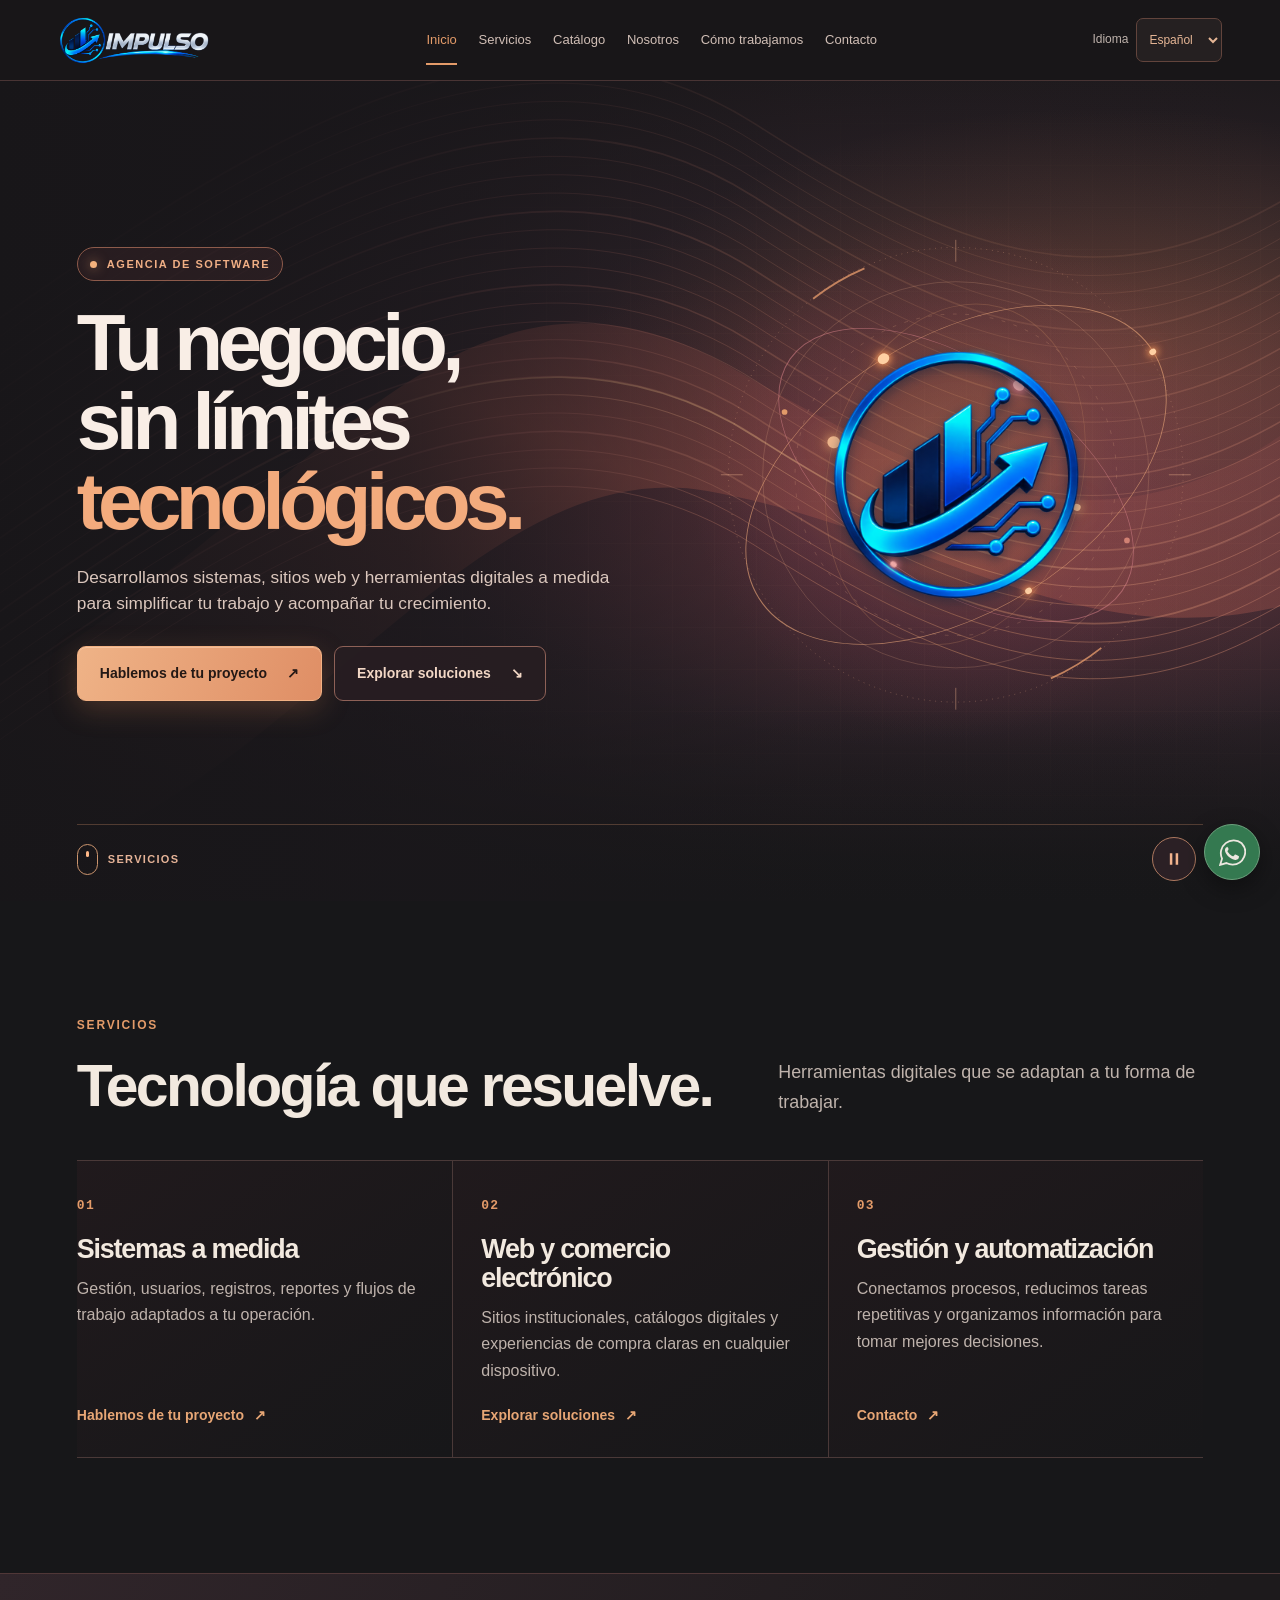
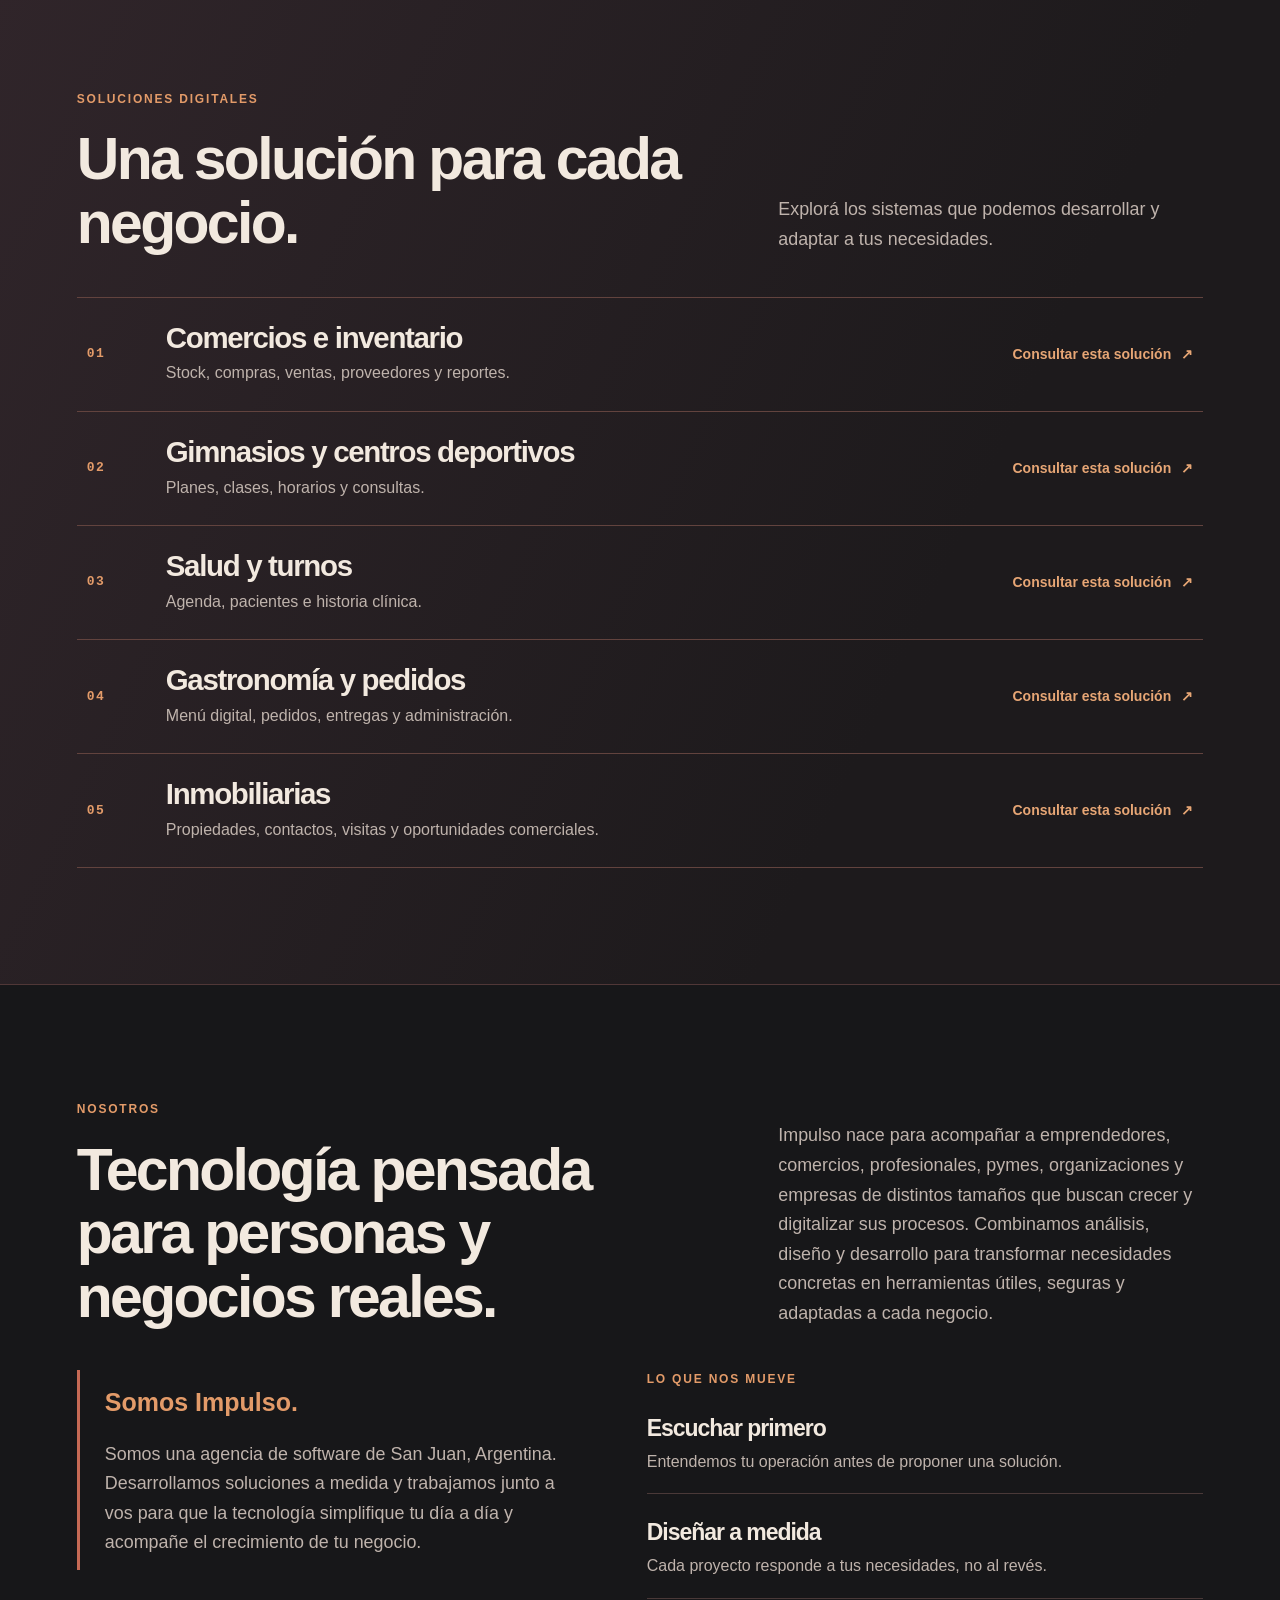
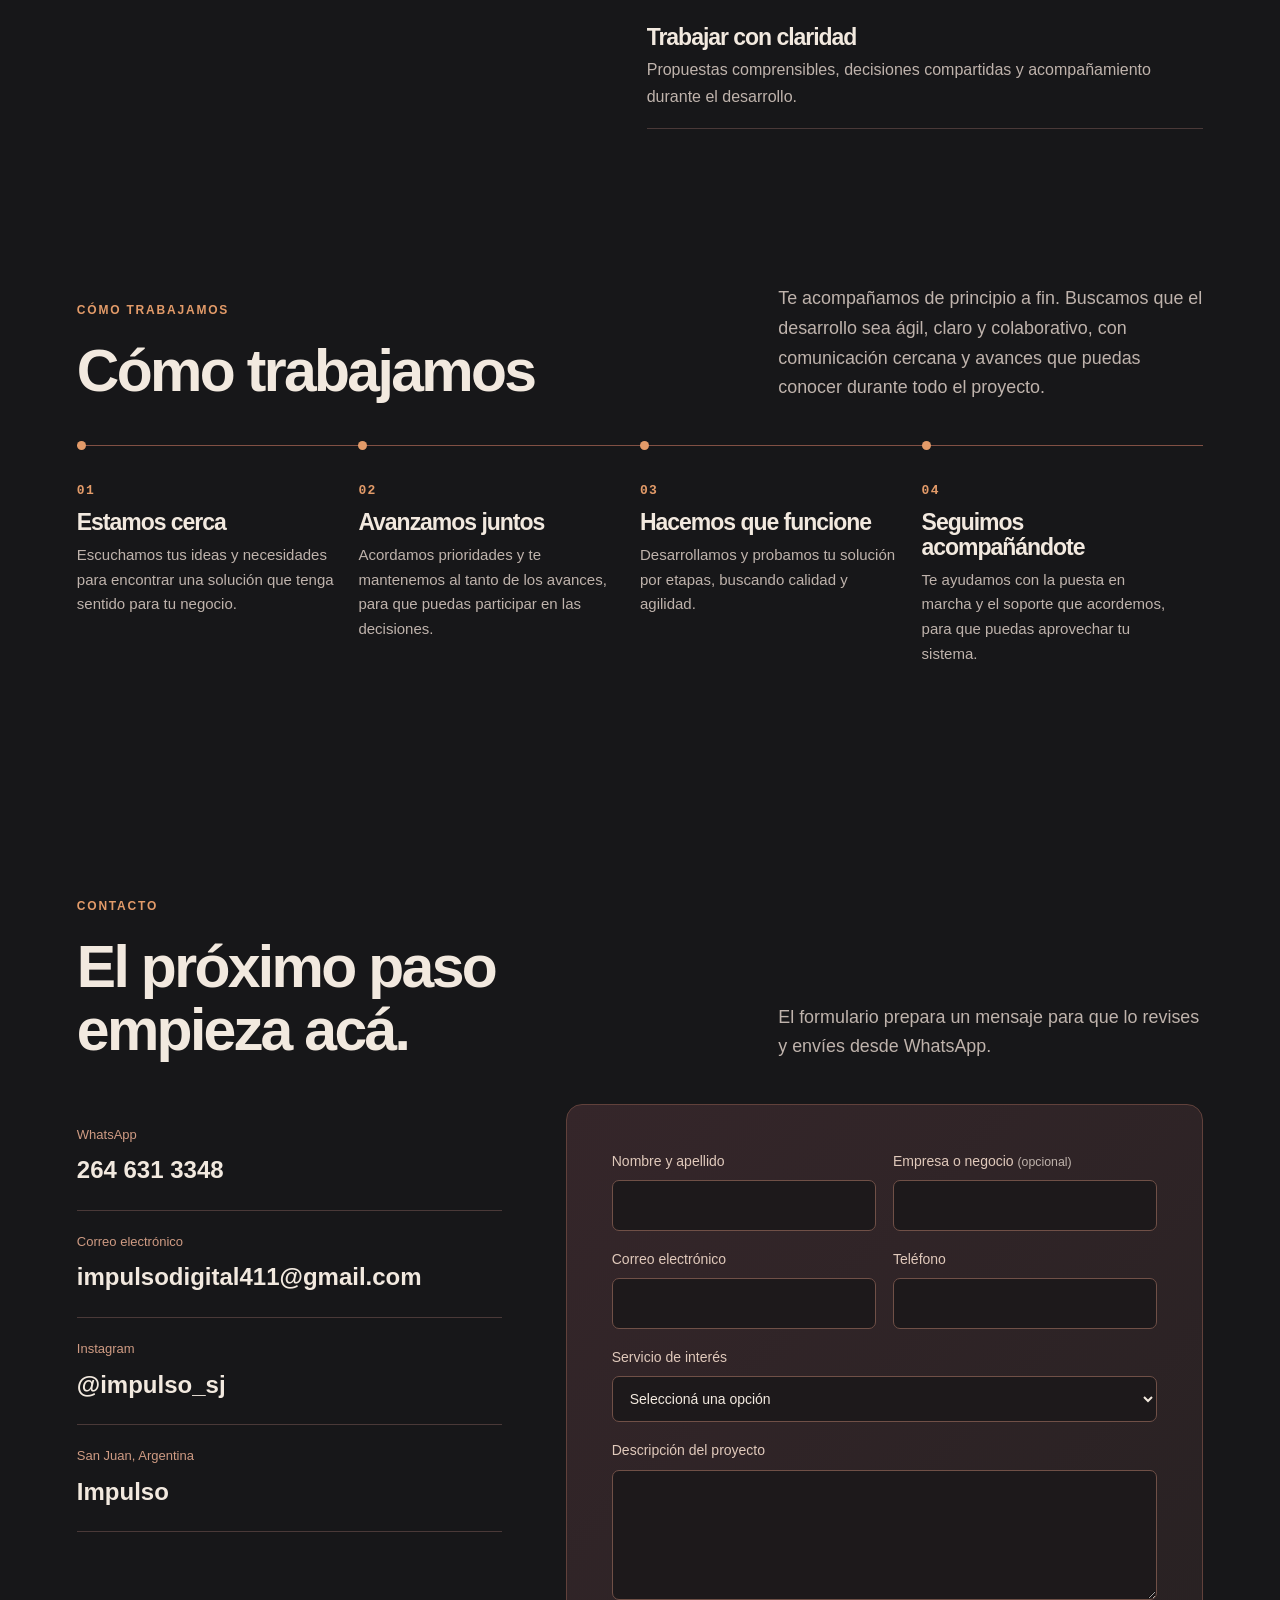
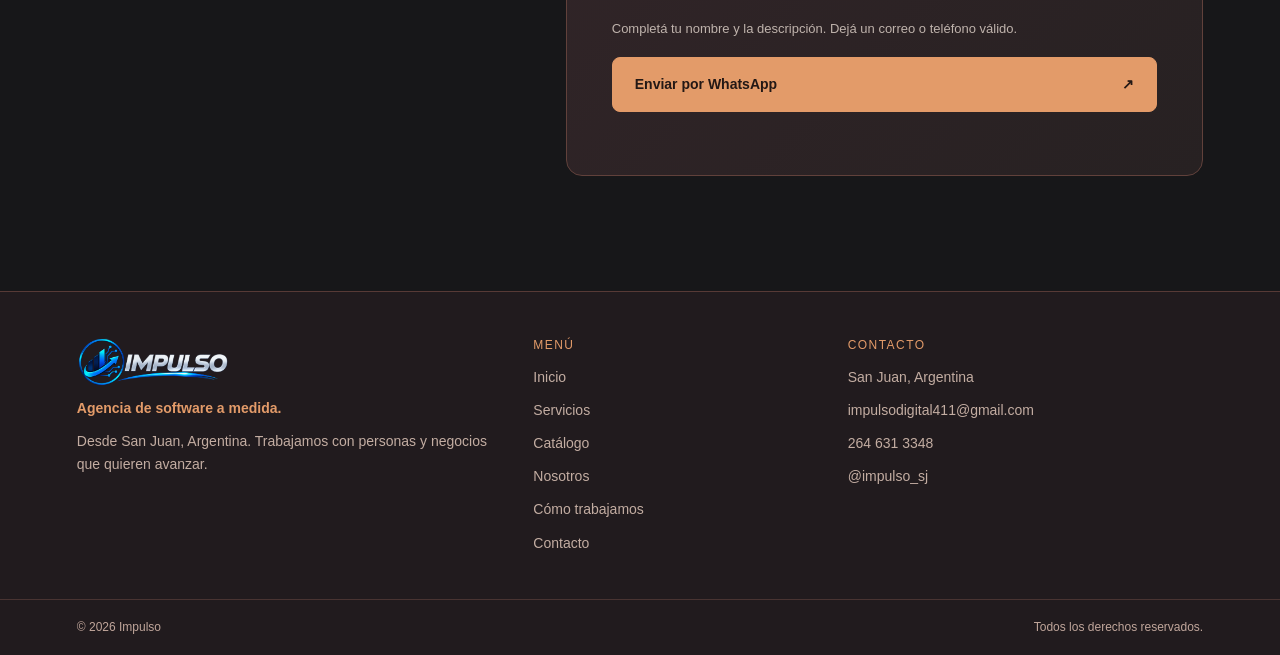
<file: index.html>
<!doctype html>

<html lang="es">
  <head>
    <meta charset="utf-8" />
    <meta content="width=device-width, initial-scale=1" name="viewport" />
    <meta content="#181719" name="theme-color" />
    <title>Impulso | Agencia de software a medida</title>
    <meta
      content="Desarrollamos sistemas, sitios web y herramientas digitales a medida para simplificar tu trabajo y acompañar tu crecimiento."
      name="description"
    />
    <meta property="og:type" content="website" />
    <meta property="og:site_name" content="Impulso" />
    <meta property="og:locale" content="es_AR" />
    <meta
      property="og:title"
      content="Impulso | Agencia de software a medida"
    />
    <meta
      property="og:description"
      content="Desarrollamos sistemas, sitios web y herramientas digitales a medida para simplificar tu trabajo y acompañar tu crecimiento."
    />
    <meta name="twitter:card" content="summary" />
    <script type="application/ld+json">
      {
        "@context": "https://schema.org",
        "@type": "Organization",
        "name": "Impulso",
        "description": "Agencia de software a medida de San Juan, Argentina.",
        "email": "impulsodigital411@gmail.com",
        "telephone": "+54 9 264 631 3348",
        "address": {
          "@type": "PostalAddress",
          "addressLocality": "San Juan",
          "addressCountry": "AR"
        },
        "sameAs": ["https://www.instagram.com/impulso_sj/"]
      }
    </script>
    <link href="estilos/styles.css" rel="stylesheet" />
    <link href="estilos/hero.css" rel="stylesheet" />
    <link href="estilos/motion.css" rel="stylesheet" />
    <link
      href="imagenes/logo/favicon.png"
      rel="icon"
      type="image/png"
      sizes="64x64"
    />
  </head>
  <body>
    <a class="skip" href="#main"
      ><span data-i="skip">Saltar al contenido</span></a
    >
    <div aria-hidden="true" class="progress"></div>
    <header class="site-header">
      <div class="navwrap">
        <a class="brand" href="#inicio">
          <img
            alt="Impulso"
            width="2131"
            height="707"
            src="imagenes/logo/impulso.png"
          />
        </a>
        <nav
          aria-label="Menú principal"
          data-i-label="navLabel"
          class="site-nav"
          id="nav"
        >
          <a data-i="home" data-route="inicio" href="#inicio">Inicio</a>
          <a data-i="services" data-route="servicios" href="#servicios"
            >Servicios</a
          >
          <a data-i="catalog" data-route="catalogo" href="#catalogo"
            >Catálogo</a
          >
          <a data-i="about" data-route="nosotros" href="#nosotros">Nosotros</a>
          <a data-i="process" data-route="metodologia" href="#metodologia"
            >Cómo trabajamos</a
          ><a data-i="contact" data-route="contacto" href="#contacto"
            >Contacto</a
          >
        </nav>
        <div class="tools">
          <label class="language"
            ><span data-i="lang">Idioma</span>
            <select aria-label="Idioma" data-i-label="lang" id="language">
              <option value="es" lang="es">Español</option>
              <option value="en" lang="en">English</option>
              <option value="de" lang="de">Deutsch</option>
              <option value="fr" lang="fr">Français</option>
              <option value="ru" lang="ru">Русский</option>
              <option value="zh" lang="zh-Hans">简体中文</option>
              <option value="ja" lang="ja">日本語</option>
              <option value="ko" lang="ko">한국어</option>
            </select>
          </label>
          <button
            aria-controls="nav"
            aria-expanded="false"
            aria-label="Menú"
            data-i-label="menu"
            class="menu"
            id="menu"
            type="button"
          >
            <span></span><span></span><span></span>
          </button>
        </div>
      </div>
    </header>
    <main id="main" tabindex="-1">
      <section class="section hero" id="inicio" tabindex="-1">
        <div class="hero-grid" aria-hidden="true"></div>
        <div class="hero-aura" aria-hidden="true"></div>
        <svg
          aria-hidden="true"
          class="ribbon-art"
          preserveAspectRatio="xMidYMid slice"
          viewBox="0 0 1600 850"
        >
          <defs>
            <linearGradient id="thread" x1="0%" x2="100%" y1="0%" y2="40%">
              <stop stop-color="#59363e"></stop>
              <stop offset=".43" stop-color="#ba6a66"></stop>
              <stop offset=".75" stop-color="#e8a46e"></stop>
              <stop offset="1" stop-color="#a75d65"></stop>
            </linearGradient>
            <linearGradient id="silk" x1="0%" x2="100%" y1="100%" y2="0%">
              <stop stop-color="#2a2229" stop-opacity="0"></stop>
              <stop offset=".53" stop-color="#ac584c" stop-opacity=".53"></stop>
              <stop offset="1" stop-color="#563344" stop-opacity="0"></stop>
            </linearGradient>
            <linearGradient id="flare">
              <stop stop-color="#af5d5f" stop-opacity="0" />
              <stop offset=".57" stop-color="#f5bc85" stop-opacity=".84" />
              <stop offset="1" stop-color="#b76d72" stop-opacity="0" />
            </linearGradient>
          </defs>
          <g class="ribbon-motion" fill="none">
            <path
              d="M-120 720 C 400 620 540 90 900 300 S 1420 500 1740 80 L 1740 390 C 1360 710 1180 480 870 425 S 350 960 -120 810Z"
              fill="url(#silk)"
            ></path>
            <path
              d="M-130 430 C 240 190, 600 -160, 920 45 S 1400 250, 1750 -120"
              opacity="0.13"
              stroke="url(#thread)"
              stroke-width="1.7"
            ></path>
            <path
              d="M-130 449 C 240 209, 600 -141, 920 64 S 1400 269, 1750 -101"
              opacity="0.15"
              stroke="url(#thread)"
              stroke-width="1"
            ></path>
            <path
              d="M-130 468 C 240 228, 600 -122, 920 83 S 1400 288, 1750 -82"
              opacity="0.16"
              stroke="url(#thread)"
              stroke-width="1"
            ></path>
            <path
              d="M-130 487 C 240 247, 600 -103, 920 102 S 1400 307, 1750 -63"
              opacity="0.18"
              stroke="url(#thread)"
              stroke-width="1"
            ></path>
            <path
              d="M-130 506 C 240 266, 600 -84, 920 121 S 1400 326, 1750 -44"
              opacity="0.19"
              stroke="url(#thread)"
              stroke-width="1.7"
            ></path>
            <path
              d="M-130 525 C 240 285, 600 -65, 920 140 S 1400 345, 1750 -25"
              opacity="0.21"
              stroke="url(#thread)"
              stroke-width="1"
            ></path>
            <path
              d="M-130 544 C 240 304, 600 -46, 920 159 S 1400 364, 1750 -6"
              opacity="0.23"
              stroke="url(#thread)"
              stroke-width="1"
            ></path>
            <path
              d="M-130 563 C 240 323, 600 -27, 920 178 S 1400 383, 1750 13"
              opacity="0.24"
              stroke="url(#thread)"
              stroke-width="1"
            ></path>
            <path
              d="M-130 582 C 240 342, 600 -8, 920 197 S 1400 402, 1750 32"
              opacity="0.26"
              stroke="url(#thread)"
              stroke-width="1.7"
            ></path>
            <path
              d="M-130 601 C 240 361, 600 11, 920 216 S 1400 421, 1750 51"
              opacity="0.27"
              stroke="url(#thread)"
              stroke-width="1"
            ></path>
            <path
              d="M-130 620 C 240 380, 600 30, 920 235 S 1400 440, 1750 70"
              opacity="0.29"
              stroke="url(#thread)"
              stroke-width="1"
            ></path>
            <path
              d="M-130 639 C 240 399, 600 49, 920 254 S 1400 459, 1750 89"
              opacity="0.31"
              stroke="url(#thread)"
              stroke-width="1"
            ></path>
            <path
              d="M-130 658 C 240 418, 600 68, 920 273 S 1400 478, 1750 108"
              opacity="0.32"
              stroke="url(#thread)"
              stroke-width="1.7"
            ></path>
            <path
              d="M-130 677 C 240 437, 600 87, 920 292 S 1400 497, 1750 127"
              opacity="0.34"
              stroke="url(#thread)"
              stroke-width="1"
            ></path>
            <path
              d="M-130 696 C 240 456, 600 106, 920 311 S 1400 516, 1750 146"
              opacity="0.35"
              stroke="url(#thread)"
              stroke-width="1"
            ></path>
            <path
              d="M-130 715 C 240 475, 600 125, 920 330 S 1400 535, 1750 165"
              opacity="0.37"
              stroke="url(#thread)"
              stroke-width="1"
            ></path>
            <path
              d="M-130 734 C 240 494, 600 144, 920 349 S 1400 554, 1750 184"
              opacity="0.39"
              stroke="url(#thread)"
              stroke-width="1.7"
            ></path>
            <path
              d="M-130 753 C 240 513, 600 163, 920 368 S 1400 573, 1750 203"
              opacity="0.40"
              stroke="url(#thread)"
              stroke-width="1"
            ></path>
            <path
              d="M-130 772 C 240 532, 600 182, 920 387 S 1400 592, 1750 222"
              opacity="0.42"
              stroke="url(#thread)"
              stroke-width="1"
            ></path>
            <path
              d="M-130 791 C 240 551, 600 201, 920 406 S 1400 611, 1750 241"
              opacity="0.43"
              stroke="url(#thread)"
              stroke-width="1"
            ></path>
            <path
              d="M-130 810 C 240 570, 600 220, 920 425 S 1400 630, 1750 260"
              opacity="0.45"
              stroke="url(#thread)"
              stroke-width="1.7"
            ></path>
            <path
              d="M-130 829 C 240 589, 600 239, 920 444 S 1400 649, 1750 279"
              opacity="0.47"
              stroke="url(#thread)"
              stroke-width="1"
            ></path>
            <path
              d="M-130 848 C 240 608, 600 258, 920 463 S 1400 668, 1750 298"
              opacity="0.48"
              stroke="url(#thread)"
              stroke-width="1"
            ></path>
            <path
              d="M-130 867 C 240 627, 600 277, 920 482 S 1400 687, 1750 317"
              opacity="0.50"
              stroke="url(#thread)"
              stroke-width="1"
            ></path>
          </g>
          <g class="ribbon-crest" fill="none" stroke="url(#flare)">
            <path
              d="M-130 754 C240 514 600 164 920 369 S1400 574 1750 204"
              stroke-width="1.6"
            />
            <path
              d="M-130 772 C240 532 600 182 920 387 S1400 592 1750 222"
              opacity=".48"
            />
          </g>
        </svg>
        <div class="hero-copy reveal">
          <div class="eyebrow">
            <i></i><span data-i="heroKicker">AGENCIA DE SOFTWARE</span>
          </div>
          <h1>
            <span data-i="heroA">Tu negocio,</span>
            <span data-i="heroB">sin límites</span>
            <em data-i="heroC">tecnológicos.</em>
          </h1>
          <p class="lead" data-i="heroText">
            Desarrollamos sistemas, sitios web y herramientas digitales a medida
            para simplificar tu trabajo y acompañar tu crecimiento.
          </p>
          <div class="actions">
            <a class="button primary" href="#contacto"
              ><span data-i="cta">Hablemos de tu proyecto</span
              ><span aria-hidden="true">↗</span></a
            >
            <a class="button secondary" href="#catalogo"
              ><span data-i="explore">Explorar soluciones</span
              ><span aria-hidden="true">↘</span></a
            >
          </div>
        </div>
        <div class="hero-visual">
          <div aria-hidden="true" class="halo"></div>
          <div aria-hidden="true" class="logo-stage">
            <svg class="instrument" viewBox="0 0 500 500" fill="none">
              <circle
                cx="250"
                cy="250"
                r="239"
                stroke="currentColor"
                stroke-dasharray="1 5"
                opacity=".62"
              />
              <circle
                cx="250"
                cy="250"
                r="203"
                stroke="currentColor"
                opacity=".40"
              />
              <circle
                cx="250"
                cy="250"
                r="169"
                stroke="currentColor"
                stroke-dasharray="4 9"
                opacity=".40"
              />
              <path
                d="M250 3v23m0 448v23M3 250h23m448 0h23"
                stroke="currentColor"
                opacity=".85"
              />
              <path
                d="M100 65a238 238 0 0 1 54-32m249 399a238 238 0 0 1-53 32"
                stroke="#ea9e6d"
                stroke-width="2"
                opacity=".76"
              />
              <circle cx="70" cy="184" r="3" fill="#e39b69" />
              <circle cx="430" cy="319" r="3" fill="#d18173" />
            </svg>
            <div class="orbit-plane plane-1">
              <div class="orbit-ring r1"><i></i><i></i><i></i></div>
            </div>
            <div class="orbit-plane plane-2">
              <div class="orbit-ring r2 orbit-guide"></div>
              <div class="orbit-far">
                <div class="orbit-ring r2"><i></i><i></i></div>
              </div>
            </div>
            <div class="orbit-plane plane-3">
              <div class="orbit-ring r3"><i></i><i></i></div>
            </div>
            <div class="logo-float">
              <div class="logo-core">
                <div class="logo-edge">
                  <i style="--facet: 0"></i><i style="--facet: 1"></i>
                  <i style="--facet: 2"></i><i style="--facet: 3"></i>
                  <i style="--facet: 4"></i><i style="--facet: 5"></i>
                  <i style="--facet: 6"></i><i style="--facet: 7"></i>
                  <i style="--facet: 8"></i><i style="--facet: 9"></i>
                  <i style="--facet: 10"></i><i style="--facet: 11"></i>
                  <i style="--facet: 12"></i><i style="--facet: 13"></i>
                  <i style="--facet: 14"></i><i style="--facet: 15"></i>
                  <i style="--facet: 16"></i><i style="--facet: 17"></i>
                  <i style="--facet: 18"></i><i style="--facet: 19"></i>
                  <i style="--facet: 20"></i><i style="--facet: 21"></i>
                  <i style="--facet: 22"></i><i style="--facet: 23"></i>
                  <i style="--facet: 24"></i><i style="--facet: 25"></i>
                  <i style="--facet: 26"></i><i style="--facet: 27"></i>
                  <i style="--facet: 28"></i><i style="--facet: 29"></i>
                  <i style="--facet: 30"></i><i style="--facet: 31"></i>
                </div>
                <div class="logo-face logo-face--front">
                  <img
                    alt=""
                    width="690"
                    height="690"
                    src="imagenes/logo/impulso-isotipo.png"
                  />
                </div>
                <div class="logo-face logo-face--back">
                  <img
                    alt=""
                    width="690"
                    height="690"
                    src="imagenes/logo/impulso-isotipo.png"
                  />
                </div>
              </div>
            </div>
            <div class="orbit-plane plane-2 orbit-near">
              <div class="orbit-ring r2"><i></i><i></i></div>
            </div>
          </div>
        </div>
        <div class="hero-controls">
          <a class="scroll-cue" href="#servicios">
            <span class="scroll-glyph" aria-hidden="true"><i></i></span>
            <span data-i="services">Servicios</span>
          </a>
          <button
            type="button"
            class="motion-toggle"
            id="motionToggle"
            aria-label="Pausar animaciones"
            hidden
          >
            <svg viewBox="0 0 24 24" aria-hidden="true" fill="currentColor">
              <path class="pause-icon" d="M7 5h3v14H7zm7 0h3v14h-3z" />
              <path class="play-icon" d="M8 5v14l11-7z" />
            </svg>
          </button>
        </div>
      </section>
      <section class="section" id="servicios" tabindex="-1">
        <div class="split-head reveal">
          <div>
            <div class="kicker" data-i="services">Servicios</div>
            <h2 data-i="serviceTitle">Tecnología que resuelve.</h2>
          </div>
          <p class="intro" data-i="serviceLead">
            Herramientas digitales que se adaptan a tu forma de trabajar.
          </p>
        </div>
        <div class="services-grid">
          <article class="service-card panel reveal">
            <div>
              <span class="tag">01</span>
              <h3 data-i="s1">Sistemas a medida</h3>
              <p data-i="s1more">
                Gestión, usuarios, registros, reportes y flujos de trabajo
                adaptados a tu operación.
              </p>
            </div>
            <a class="textlink" href="#contacto"
              ><span data-i="cta">Hablemos de tu proyecto</span></a
            >
          </article>
          <article class="service-card panel reveal">
            <div>
              <span class="tag">02</span>
              <h3 data-i="s2">Web y comercio electrónico</h3>
              <p data-i="s2more">
                Sitios institucionales, catálogos digitales y experiencias de
                compra claras en cualquier dispositivo.
              </p>
            </div>
            <a class="textlink" href="#catalogo"
              ><span data-i="explore">Explorar soluciones</span></a
            >
          </article>
          <article class="service-card panel reveal">
            <div>
              <span class="tag">03</span>
              <h3 data-i="s3">Gestión y automatización</h3>
              <p data-i="s3more">
                Conectamos procesos, reducimos tareas repetitivas y organizamos
                información para tomar mejores decisiones.
              </p>
            </div>
            <a class="textlink" href="#contacto"
              ><span data-i="contact">Contacto</span></a
            >
          </article>
        </div>
      </section>
      <section class="section" id="catalogo" tabindex="-1">
        <div class="split-head reveal">
          <div>
            <div class="kicker" data-i="solutions">Soluciones digitales</div>
            <h2 data-i="catTitle">Una solución para cada negocio.</h2>
          </div>
          <p class="intro" data-i="catText">
            Explorá los sistemas que podemos desarrollar y adaptar a tus
            necesidades.
          </p>
        </div>
        <div class="catalog-wrap">
          <div class="catalog-list">
            <a
              class="catalog-item panel reveal"
              data-project="c1"
              href="#contacto"
              ><span class="num">01</span>
              <div>
                <h3 data-i="c1">Comercios e inventario</h3>
                <p data-i="c1d">
                  Stock, compras, ventas, proveedores y reportes.
                </p>
              </div>
              <span class="textlink" data-i="ask"
                >Consultar esta solución</span
              ></a
            >
            <a
              class="catalog-item panel reveal"
              data-project="c2"
              href="#contacto"
              ><span class="num">02</span>
              <div>
                <h3 data-i="c2">Gimnasios y centros deportivos</h3>
                <p data-i="c2d">Planes, clases, horarios y consultas.</p>
              </div>
              <span class="textlink" data-i="ask"
                >Consultar esta solución</span
              ></a
            >
            <a
              class="catalog-item panel reveal"
              data-project="c3"
              href="#contacto"
              ><span class="num">03</span>
              <div>
                <h3 data-i="c3">Salud y turnos</h3>
                <p data-i="c3d">Agenda, pacientes e historia clínica.</p>
              </div>
              <span class="textlink" data-i="ask"
                >Consultar esta solución</span
              ></a
            >
            <a
              class="catalog-item panel reveal"
              data-project="c4"
              href="#contacto"
              ><span class="num">04</span>
              <div>
                <h3 data-i="c4">Gastronomía y pedidos</h3>
                <p data-i="c4d">
                  Menú digital, pedidos, entregas y administración.
                </p>
              </div>
              <span class="textlink" data-i="ask"
                >Consultar esta solución</span
              ></a
            >
            <a
              class="catalog-item panel reveal"
              data-project="c5"
              href="#contacto"
              ><span class="num">05</span>
              <div>
                <h3 data-i="c5">Inmobiliarias</h3>
                <p data-i="c5d">
                  Propiedades, contactos, visitas y oportunidades comerciales.
                </p>
              </div>
              <span class="textlink" data-i="ask"
                >Consultar esta solución</span
              ></a
            >
          </div>
        </div>
      </section>
      <section class="section" id="nosotros" tabindex="-1">
        <div class="split-head reveal">
          <div>
            <div class="kicker" data-i="about">Nosotros</div>
            <h2 data-i="aboutLead">
              Tecnología pensada para personas y negocios reales.
            </h2>
          </div>
          <p class="intro" data-i="aboutMore">
            Impulso nace para acompañar a emprendedores, comercios,
            profesionales, pymes, organizaciones y empresas de distintos tamaños
            que buscan crecer y digitalizar sus procesos. Combinamos análisis,
            diseño y desarrollo para transformar necesidades concretas en
            herramientas útiles, seguras y adaptadas a cada negocio.
          </p>
        </div>
        <div class="about-wrap">
          <article class="about-card panel reveal">
            <span class="quote-badge" data-i="aboutTitle">Somos Impulso.</span>
            <p class="intro" data-i="aboutText">
              Somos una agencia de software de San Juan, Argentina.
              Desarrollamos soluciones a medida y trabajamos junto a vos para
              que la tecnología simplifique tu día a día y acompañe el
              crecimiento de tu negocio.
            </p>
          </article>
          <article class="about-principles reveal">
            <div class="kicker" data-i="why">Lo que nos mueve</div>
            <div class="values">
              <div class="value">
                <h3 data-i="why1">Escuchar primero</h3>
                <p data-i="why1d">
                  Entendemos tu operación antes de proponer una solución.
                </p>
              </div>
              <div class="value">
                <h3 data-i="why2">Diseñar a medida</h3>
                <p data-i="why2d">
                  Cada proyecto responde a tus necesidades, no al revés.
                </p>
              </div>
              <div class="value">
                <h3 data-i="why3">Trabajar con claridad</h3>
                <p data-i="why3d">
                  Propuestas comprensibles, decisiones compartidas y
                  acompañamiento durante el desarrollo.
                </p>
              </div>
            </div>
          </article>
        </div>
      </section>
      <section class="section" id="metodologia" tabindex="-1">
        <div class="split-head reveal">
          <div>
            <div class="kicker" data-i="process">Cómo trabajamos</div>
            <h2 data-i="process">Cómo trabajamos</h2>
          </div>
          <p class="intro" data-i="processLead">
            Te acompañamos de principio a fin. Buscamos que el desarrollo sea
            ágil, claro y colaborativo, con comunicación cercana y avances que
            puedas conocer durante todo el proyecto.
          </p>
        </div>
        <div class="process-grid">
          <article class="step panel reveal">
            <strong>01</strong>
            <h3 data-i="p1">Estamos cerca</h3>
            <p data-i="p1d">
              Escuchamos tus ideas y necesidades para encontrar una solución que
              tenga sentido para tu negocio.
            </p>
          </article>
          <article class="step panel reveal">
            <strong>02</strong>
            <h3 data-i="p2">Avanzamos juntos</h3>
            <p data-i="p2d">
              Acordamos prioridades y te mantenemos al tanto de los avances,
              para que puedas participar en las decisiones.
            </p>
          </article>
          <article class="step panel reveal">
            <strong>03</strong>
            <h3 data-i="p3">Hacemos que funcione</h3>
            <p data-i="p3d">
              Desarrollamos y probamos tu solución por etapas, buscando calidad
              y agilidad.
            </p>
          </article>
          <article class="step panel reveal">
            <strong>04</strong>
            <h3 data-i="p4">Seguimos acompañándote</h3>
            <p data-i="p4d">
              Te ayudamos con la puesta en marcha y el soporte que acordemos,
              para que puedas aprovechar tu sistema.
            </p>
          </article>
        </div>
      </section>
      <section class="section" id="contacto" tabindex="-1">
        <div class="split-head reveal">
          <div>
            <div class="kicker" data-i="contact">Contacto</div>
            <h2 data-i="contactTitle">El próximo paso empieza acá.</h2>
          </div>
          <p class="intro" data-i="contactNote">
            El formulario prepara un mensaje para que lo revises y envíes desde
            WhatsApp.
          </p>
        </div>
        <div class="contact-grid">
          <aside class="contact-card panel reveal">
            <div class="contact-links">
              <a
                href="https://wa.me/5492646313348"
                rel="noopener noreferrer"
                target="_blank"
                ><span>WhatsApp</span><strong>264 631 3348</strong></a
              >
              <a href="mailto:impulsodigital411@gmail.com"
                ><span data-i="email">Correo electrónico</span
                ><strong>impulsodigital411@gmail.com</strong></a
              >
              <a
                href="https://www.instagram.com/impulso_sj/"
                rel="noopener noreferrer"
                target="_blank"
                ><span>Instagram</span><strong>@impulso_sj</strong></a
              >
              <div class="contact-location">
                <span data-i="location">San Juan, Argentina</span
                ><strong>Impulso</strong>
              </div>
            </div>
          </aside>
          <div class="contact-card panel">
            <form
              class="contact-form"
              id="contactForm"
              aria-describedby="formHint"
              method="post"
            >
              <div class="fields">
                <label
                  ><span data-i="name">Nombre y apellido</span
                  ><input
                    autocomplete="name"
                    id="nombre"
                    name="nombre"
                    required
                    maxlength="120"
                /></label>
                <label>
                  <span
                    ><span data-i="company">Empresa o negocio</span>
                    <small class="field-optional" data-i="optional"
                      >(opcional)</small
                    ></span
                  >
                  <input
                    autocomplete="organization"
                    id="empresa"
                    name="empresa"
                    maxlength="120"
                  />
                </label>
                <label
                  ><span data-i="email">Correo electrónico</span
                  ><input
                    autocomplete="email"
                    id="email"
                    name="email"
                    type="email"
                    maxlength="254"
                /></label>
                <label
                  ><span data-i="phone">Teléfono</span
                  ><input
                    autocomplete="tel"
                    id="telefono"
                    name="telefono"
                    type="tel"
                    maxlength="32"
                /></label>
                <label class="full"
                  ><span data-i="interest">Servicio de interés</span>
                  <select id="servicio" name="servicio">
                    <option data-i="choose" value="">
                      Seleccioná una opción
                    </option>
                    <option data-i="optCustom" value="optCustom">
                      Sistema a medida
                    </option>
                    <option data-i="optWeb" value="optWeb">
                      Página web profesional
                    </option>
                    <option data-i="optShop" value="optShop">
                      Catálogo o tienda online
                    </option>
                    <option data-i="optStock" value="optStock">
                      Sistema de stock e inventario
                    </option>
                    <option data-i="optBooking" value="optBooking">
                      Sistema de turnos o agenda
                    </option>
                    <option data-i="optOrders" value="optOrders">
                      Sistema de pedidos
                    </option>
                    <option data-i="optGym" value="optGym">
                      Gestión de gimnasios
                    </option>
                    <option data-i="optAutomation" value="optAutomation">
                      Automatización de procesos
                    </option>
                    <option data-i="optRedesign" value="optRedesign">
                      Mantenimiento o rediseño
                    </option>
                    <option data-i="other" value="other">Otro</option>
                  </select>
                </label>
                <label class="full"
                  ><span data-i="message">Descripción del proyecto</span
                  ><textarea
                    id="mensaje"
                    name="mensaje"
                    required
                    maxlength="1500"
                  ></textarea>
                </label>
              </div>
              <p class="hint" id="formHint" data-i="hint">
                Completá tu nombre y la descripción. Dejá un correo o teléfono
                válido.
              </p>
              <div class="contact-fallback" id="contactFallback">
                <p class="hint" data-i="contactFallbackNote">
                  Si el formulario no puede preparar el mensaje, podés
                  escribirnos directamente por WhatsApp.
                </p>
                <a
                  class="button primary"
                  href="https://wa.me/5492646313348"
                  target="_blank"
                  rel="noopener noreferrer"
                  ><span data-i="waTitle">Contactanos por WhatsApp</span
                  ><span aria-hidden="true">↗</span></a
                >
              </div>
              <button class="button primary" type="submit" disabled hidden>
                <span data-i="send">Enviar por WhatsApp</span
                ><span aria-hidden="true">↗</span>
              </button>
              <p aria-live="polite" id="status"></p>
              <a
                class="textlink"
                id="chatLink"
                data-i="openChat"
                rel="noopener noreferrer"
                target="_blank"
                hidden
                >Abrir el mensaje en WhatsApp</a
              >
            </form>
          </div>
        </div>
      </section>
    </main>
    <footer class="footer">
      <div class="footer-inner">
        <div class="foot-col">
          <a class="brand" href="#inicio">
            <img
              alt="Impulso"
              width="2131"
              height="707"
              loading="lazy"
              src="imagenes/logo/impulso-footer.png"
            />
          </a>
          <p class="foot-descriptor" data-i="footer">
            Agencia de software a medida.
          </p>
          <p data-i="homeNote">
            Desde San Juan, Argentina. Trabajamos con personas y negocios que
            quieren avanzar.
          </p>
        </div>
        <div class="foot-col">
          <span class="foot-title" data-i="menu">Menú</span>
          <a data-i="home" href="#inicio">Inicio</a>
          <a data-i="services" href="#servicios">Servicios</a>
          <a data-i="catalog" href="#catalogo">Catálogo</a>
          <a data-i="about" href="#nosotros">Nosotros</a>
          <a data-i="process" href="#metodologia">Cómo trabajamos</a
          ><a data-i="contact" href="#contacto">Contacto</a>
        </div>
        <div class="foot-col">
          <span class="foot-title" data-i="contact">Contacto</span>
          <p data-i="location">San Juan, Argentina</p>
          <a href="mailto:impulsodigital411@gmail.com"
            >impulsodigital411@gmail.com</a
          >
          <a
            href="https://wa.me/5492646313348"
            rel="noopener noreferrer"
            target="_blank"
            >264 631 3348</a
          >
          <a
            href="https://www.instagram.com/impulso_sj/"
            rel="noopener noreferrer"
            target="_blank"
            >@impulso_sj</a
          >
        </div>
      </div>
      <div class="footer-bottom">
        <span>© 2026 Impulso</span
        ><span data-i="rights">Todos los derechos reservados.</span>
      </div>
    </footer>
    <a
      aria-label="Contactar por WhatsApp"
      data-i-label="waTitle"
      class="whatsapp"
      href="https://wa.me/5492646313348"
      id="waButton"
      rel="noopener noreferrer"
      target="_blank"
      title="Contactar por WhatsApp"
      data-i-title="waTitle"
    >
      <svg aria-hidden="true" fill="none" viewBox="0 0 24 24">
        <path
          d="M20.2 3.8A11.4 11.4 0 0 0 2.7 17.5L1 23l5.6-1.6a11.3 11.3 0 0 0 5.4 1.4h.1A11.3 11.3 0 0 0 20.2 3.8Z"
          stroke="#ece7df"
          stroke-width="1.6"
        ></path>
        <path
          d="M8.4 7.8c-.2-.5-.4-.5-.7-.5h-.6c-.2 0-.5 0-.8.3-.3.3-1 1-1 2.4s1 2.9 1.1 3.1c.2.2 2.1 3.4 5.3 4.6 2.7 1.1 3.2.9 3.8.8.6-.1 1.8-.8 2-1.6.3-.8.3-1.4.2-1.6-.1-.1-.4-.2-.9-.5s-1.8-.9-2.1-1-.5-.2-.7.2-.8 1-1 1.2-.4.2-.7.1c-.4-.2-1.5-.5-2.8-1.7-1-1-1.7-2.1-1.9-2.4-.2-.4 0-.6.1-.8.1-.1.3-.3.4-.5.1-.2.2-.4.3-.6.1-.2 0-.4 0-.6s-.8-2-1-2.4Z"
          fill="#ece7df"
        ></path>
      </svg>
    </a>
    <script type="module" src="script.js"></script>
  </body>
</html>
</file>
<file: estilos/styles.css>
:root {
  --bg: #171719;
  --surface: #242123;
  --text: #f2e9df;
  --muted: #bfb3ac;
  --accent: #e39b69;
  --coral: #c66a55;
  --plum: #704052;
  --line: #4a3938;
  --max: 1440px;
  --nav-h: 80px;
}
* {
  box-sizing: border-box;
}
html {
  color-scheme: dark;
  scroll-behavior: smooth;
  scroll-padding-top: calc(var(--nav-h) + 12px);
  scroll-padding-bottom: 76px;
}
body {
  margin: 0;
  background: var(--bg);
  color: var(--text);
  overflow-wrap: anywhere;
  font:
    16px/1.65 "Segoe UI",
    Arial,
    sans-serif;
}
h1,
h2,
h3,
p {
  margin: 0;
}
h1,
h2,
h3 {
  line-height: 1.08;
  letter-spacing: -0.045em;
}
p {
  color: var(--muted);
}
a {
  color: inherit;
  text-decoration: none;
}
button,
input,
select,
textarea {
  font: inherit;
}
button,
select {
  cursor: pointer;
}
img {
  display: block;
  max-width: 100%;
}
button,
a,
input,
select,
textarea {
  -webkit-tap-highlight-color: transparent;
}
:focus-visible {
  outline: 2px solid var(--accent);
  outline-offset: 5px;
}
[hidden] {
  display: none !important;
}
.skip {
  position: fixed;
  top: -80px;
  left: 10px;
  background: #ebc2a4;
  color: #171719;
  padding: 12px;
  z-index: 100;
}
.skip:focus {
  top: 10px;
}
.progress {
  position: fixed;
  top: 0;
  left: 0;
  height: 3px;
  width: 100%;
  transform: scaleX(0);
  transform-origin: left;
  background: linear-gradient(90deg, #bd624c, #e5ae74);
  z-index: 60;
}
.site-header {
  position: sticky;
  top: 0;
  z-index: 50;
  background: #191719ee;
  backdrop-filter: blur(12px);
  border-bottom: 1px solid #493434;
}
.navwrap {
  max-width: var(--max);
  padding: 0 clamp(20px, 4.5vw, 68px);
  min-height: var(--nav-h);
  margin: auto;
  display: flex;
  align-items: center;
  justify-content: space-between;
  gap: 20px;
}
.brand {
  flex: none;
  display: inline-flex;
  align-items: center;
  width: fit-content;
  max-width: 100%;
  min-height: 44px;
}
.brand img {
  width: clamp(136px, 12vw, 174px);
  height: auto;
}
.foot-col .foot-descriptor {
  color: var(--accent);
  font-weight: 650;
}
.site-nav {
  display: flex;
  align-items: center;
  gap: clamp(12px, 1.7vw, 28px);
}
.site-nav a {
  font-size: 13px;
  color: #d1bfb6;
  position: relative;
  padding: 26px 0;
  white-space: nowrap;
}
.site-nav a:hover,
.site-nav a[aria-current="location"] {
  color: var(--accent);
}
.site-nav a::after {
  content: "";
  position: absolute;
  height: 2px;
  bottom: 12px;
  left: 0;
  right: 0;
  background: var(--accent);
  transform: scaleX(0);
  transition: transform 0.25s;
}
.site-nav a:hover::after,
.site-nav a[aria-current="location"]::after {
  transform: scaleX(1);
}
.tools {
  display: flex;
  gap: 10px;
  align-items: center;
}
.language {
  display: flex;
  align-items: center;
  gap: 8px;
  font-size: 12px;
  color: var(--muted);
}
.language select {
  max-width: 116px;
  min-height: 44px;
  color: #e5b595;
  background: #252021;
  border: 1px solid #62443c;
  padding: 8px;
  border-radius: 7px;
}
.menu {
  display: none;
  border: 1px solid #785246;
  background: transparent;
  width: 44px;
  height: 44px;
  border-radius: 8px;
  color: var(--accent);
}
.menu span {
  display: block;
  width: 20px;
  height: 2px;
  background: currentColor;
  margin: 4px auto;
}
.section {
  position: relative;
  padding: clamp(64px, 9vw, 126px) clamp(20px, 6vw, 92px);
  max-width: var(--max);
  margin: auto;
}
.kicker {
  display: flex;
  align-items: center;
  gap: 10px;
  color: var(--accent);
  font-size: 12px;
  letter-spacing: 0.15em;
  text-transform: uppercase;
  font-weight: 650;
  margin-bottom: 18px;
}
.button {
  display: inline-flex;
  align-items: center;
  justify-content: space-between;
  gap: 20px;
  max-width: 100%;
  padding: 15px 22px;
  border-radius: 8px;
  border: 1px solid #735045;
  font-weight: 650;
  font-size: 14px;
  transition:
    transform 0.2s,
    background 0.2s,
    box-shadow 0.2s;
}
.button.primary {
  background: #e39b69;
  color: #231815;
  border-color: #e39b69;
}
.button.primary:hover {
  background: #edb183;
  box-shadow: 0 10px 30px #e39b6922;
}
.button.secondary {
  background: #241d20a0;
  color: #f2d7c5;
}
.button:hover {
  transform: translateY(-3px);
}
.button:active,
.textlink:active {
  transform: scale(0.97);
}
.split-head {
  display: grid;
  grid-template-columns: minmax(0, 1.2fr) minmax(0, 0.8fr);
  align-items: end;
  gap: clamp(24px, 5vw, 80px);
  margin-bottom: 42px;
}
.section h2 {
  font-size: clamp(32px, 4.6vw, 65px);
  line-height: 1.08;
  overflow-wrap: anywhere;
}
.section .intro {
  font-size: clamp(16px, 1.4vw, 20px);
  max-width: 680px;
}
.services-grid {
  display: grid;
  grid-template-columns: repeat(3, minmax(0, 1fr));
  border-top: 1px solid var(--line);
  border-bottom: 1px solid var(--line);
}
.service-card {
  padding: 30px 28px 30px 0;
  min-height: 240px;
  display: flex;
  flex-direction: column;
  justify-content: space-between;
  gap: 20px;
  background: linear-gradient(145deg, #642c351f, transparent);
  transition:
    background-color 300ms,
    box-shadow 300ms;
}
.service-card + .service-card {
  border-left: 1px solid var(--line);
  padding-left: 28px;
}
.service-card:is(:hover, :focus-within) {
  background-color: #39262b;
  box-shadow: inset 0 2px #e39b69b6;
}
.service-card h3 {
  font-size: clamp(23px, 2.1vw, 32px);
  margin: 18px 0 12px;
  transition: color 250ms;
}
.service-card:is(:hover, :focus-within) h3 {
  color: var(--accent);
}
.service-card p {
  max-width: 400px;
}
.tag,
.num,
.step strong {
  font:
    600 13px/1.4 ui-monospace,
    monospace;
  letter-spacing: 0.1em;
  color: var(--accent);
}
.textlink {
  display: inline-flex;
  align-items: center;
  gap: 10px;
  color: #e7a675;
  font-size: 14px;
  font-weight: 650;
  transition:
    transform 0.2s,
    color 0.2s;
}
.textlink::after {
  content: "↗";
  flex: none;
  transition: transform 0.2s;
}
.textlink:hover::after {
  transform: translate(3px, -3px);
}
#catalogo {
  max-width: none;
  padding-left: max(6vw, calc((100vw - 1260px) / 2));
  padding-right: max(6vw, calc((100vw - 1260px) / 2));
  background: linear-gradient(115deg, #30252a, #1d1a1c 70%);
  border-block: 1px solid #503737;
}
.catalog-list {
  border-top: 1px solid #62433e;
}
.catalog-item {
  padding: 24px 10px;
  display: grid;
  grid-template-columns: 55px minmax(0, 1fr) minmax(140px, 220px);
  align-items: center;
  gap: 24px;
  border-bottom: 1px solid #62433e;
  transition:
    background-color 300ms,
    box-shadow 300ms;
}
.catalog-item:hover,
.catalog-item:focus-visible {
  background-color: #77473942;
  box-shadow: inset 3px 0 #e39b69;
}
.catalog-item h3 {
  font-size: clamp(22px, 2.3vw, 32px);
  margin-bottom: 7px;
  transition: color 250ms;
}
.catalog-item:is(:hover, :focus-visible) h3 {
  color: #edaf83;
}
.catalog-item .textlink {
  justify-self: end;
}
.catalog-item:is(:hover, :focus-visible) .textlink::after {
  transform: translate(3px, -3px);
}
.portfolio-details {
  display: grid;
  gap: 14px;
  padding: 20px clamp(0px, 4vw, 90px);
  border-bottom: 1px solid var(--line);
}
.portfolio-image {
  width: min(100%, 620px);
  height: auto;
  border-radius: 8px;
}
.about-wrap {
  display: grid;
  grid-template-columns: minmax(0, 1fr) minmax(0, 1.1fr);
  gap: clamp(25px, 5vw, 78px);
  align-items: start;
}
.about-card {
  border-left: 3px solid var(--coral);
  padding: 12px 0 12px 25px;
}
.quote-badge {
  display: block;
  font-size: 25px;
  font-weight: 650;
  color: var(--accent);
  margin-bottom: 16px;
}
.values {
  display: grid;
  gap: 18px;
}
.value {
  border-bottom: 1px solid var(--line);
  padding-bottom: 18px;
}
.value h3,
.step h3 {
  font-size: 23px;
  margin: 8px 0 8px;
}
.process-grid {
  display: grid;
  grid-template-columns: repeat(4, minmax(0, 1fr));
  border-top: 1px solid #815044;
}
.step {
  position: relative;
  padding: 30px 24px 0 0;
}
.step::before {
  content: "";
  position: absolute;
  top: -5px;
  left: 0;
  background: var(--accent);
  width: 9px;
  height: 9px;
  border-radius: 50%;
}
.step p {
  font-size: 15px;
}
#metodologia {
  padding-top: 40px;
}
.contact-grid {
  display: grid;
  grid-template-columns: minmax(0, 0.8fr) minmax(0, 1.2fr);
  gap: clamp(25px, 5vw, 75px);
  align-items: start;
}
.contact-links {
  display: grid;
}
.contact-links a,
.contact-location {
  display: flex;
  flex-direction: column;
  gap: 5px;
  padding: 20px 0;
  border-bottom: 1px solid var(--line);
}
.contact-links a:hover {
  color: var(--accent);
}
.contact-links span {
  font-size: 13px;
  color: #cf9b83;
}
.contact-links strong {
  font-size: clamp(17px, 2vw, 24px);
  overflow-wrap: anywhere;
  font-weight: 550;
}
.contact-grid > div.contact-card {
  background: linear-gradient(135deg, #35262a, #272122);
  border: 1px solid #61413b;
  padding: clamp(20px, 3.8vw, 45px);
  border-radius: 16px;
}
.contact-form {
  display: grid;
  gap: 18px;
}
.contact-fallback {
  display: grid;
  gap: 12px;
}
.field-optional {
  color: var(--muted);
  font-size: 0.88em;
}
.fields {
  display: grid;
  grid-template-columns: repeat(2, minmax(0, 1fr));
  gap: 17px;
}
.fields label {
  display: flex;
  flex-direction: column;
  gap: 7px;
  font-size: 14px;
  color: #e0c9bb;
}
.fields .full {
  grid-column: 1/-1;
}
input,
textarea,
.fields select {
  width: 100%;
  min-width: 0;
  background: #1d191b;
  color: #f2e9df;
  border: 1px solid #705047;
  padding: 13px;
  border-radius: 7px;
}
textarea {
  min-height: 130px;
  resize: vertical;
}
.hint,
#status {
  font-size: 13px;
}
.contact-form button {
  width: 100%;
}
#status {
  color: #f2ae98;
}
#status:empty {
  margin-top: -18px;
}
#status.ok {
  color: #b8d8a8;
}
[aria-invalid="true"] {
  border-color: #f2ae98;
}
#chatLink {
  justify-self: start;
}
.footer {
  background: #211b1e;
  border-top: 1px solid #573a36;
}
.footer-inner {
  max-width: var(--max);
  margin: auto;
  padding: 44px clamp(20px, 6vw, 92px);
  display: grid;
  grid-template-columns: 1.2fr 0.8fr 1fr;
  gap: 30px;
}
.foot-col {
  display: flex;
  flex-direction: column;
  gap: 10px;
  min-width: 0;
}
.foot-col p,
.foot-col a:not(.brand) {
  font-size: 14px;
  color: #c3ada2;
  overflow-wrap: anywhere;
}
.foot-col a:hover {
  color: var(--accent);
}
.foot-title {
  font-size: 12px;
  color: var(--accent);
  letter-spacing: 0.12em;
  text-transform: uppercase;
}
.footer-bottom {
  max-width: var(--max);
  margin: auto;
  padding: 18px clamp(20px, 6vw, 92px);
  border-top: 1px solid #493432;
  display: flex;
  justify-content: space-between;
  gap: 12px;
  flex-wrap: wrap;
  font-size: 12px;
  color: #c0a69b;
}
.whatsapp {
  position: fixed;
  z-index: 45;
  right: max(20px, env(safe-area-inset-right));
  bottom: max(20px, env(safe-area-inset-bottom));
  width: 56px;
  height: 56px;
  border-radius: 50%;
  background: #347950;
  display: grid;
  place-items: center;
  border: 1px solid #6ca27d;
  box-shadow: 0 8px 25px #0006;
  transition: transform 0.2s;
}
.whatsapp svg {
  width: 27px;
  height: 27px;
}
.whatsapp:hover {
  transform: translateY(-4px);
}
@media (max-width: 1180px) {
  .navwrap {
    gap: 10px;
  }
  .site-nav {
    gap: 12px;
  }
  .site-nav a {
    font-size: 12px;
    white-space: normal;
  }
  .language > span {
    display: none;
  }
}
@media (max-width: 970px) {
  :root {
    --nav-h: 72px;
  }
  .nav-ready .menu {
    display: block;
  }
  .nav-ready .site-nav {
    display: none;
    position: absolute;
    top: 100%;
    left: 0;
    right: 0;
    background: #231b1e;
    border-bottom: 1px solid #68443c;
    padding: 10px 22px 20px;
    flex-direction: column;
    align-items: stretch;
    gap: 0;
    max-height: calc(100dvh - var(--nav-h));
    overflow: auto;
  }
  .site-nav.open {
    display: flex;
  }
  .site-header:not(.nav-ready) .navwrap {
    flex-wrap: wrap;
    padding-block: 10px;
  }
  .site-header:not(.nav-ready) .site-nav {
    flex-wrap: wrap;
    order: 2;
    width: 100%;
  }
  .site-header:not(.nav-ready) .site-nav a {
    font-size: 13px;
    padding-block: 4px;
  }
  .site-header:not(.nav-ready) .language {
    display: none;
  }
  .site-nav a {
    font-size: 16px;
    padding: 13px 0;
    border-bottom: 1px solid #503737;
    white-space: normal;
  }
  .site-nav a::after {
    display: none;
  }
  .section {
    padding-inline: 5vw;
  }
  .split-head {
    grid-template-columns: 1fr;
    gap: 18px;
  }
  .about-wrap {
    gap: 24px;
  }
  .process-grid {
    grid-template-columns: repeat(2, minmax(0, 1fr));
    gap: 32px;
  }
  .footer-inner {
    grid-template-columns: 1fr 1fr;
  }
  .foot-col:first-child {
    grid-column: 1/-1;
  }
}
@media (max-width: 680px) {
  .navwrap {
    padding: 0 16px;
    gap: 8px;
  }
  .site-header .brand img {
    width: clamp(120px, 34vw, 147px);
  }
  .tools {
    gap: 7px;
  }
  .language select {
    max-width: 104px;
  }
  .button {
    padding: 13px 15px;
    font-size: 13px;
  }
  .section:not(.hero) {
    padding: 58px 20px;
  }
  .split-head {
    margin-bottom: 26px;
  }
  .services-grid {
    grid-template-columns: 1fr;
  }
  .service-card {
    min-height: 0;
    padding: 24px 0;
  }
  .service-card + .service-card {
    padding: 24px 0;
    border-left: 0;
    border-top: 1px solid var(--line);
  }
  .catalog-item {
    grid-template-columns: 28px minmax(0, 1fr);
    gap: 8px 14px;
    padding: 20px 0;
  }
  .catalog-item .textlink {
    grid-column: 2;
    justify-self: start;
  }
  .catalog-item .num {
    align-self: start;
    padding-top: 5px;
  }
  .about-wrap,
  .contact-grid,
  .footer-inner {
    grid-template-columns: 1fr;
  }
  .process-grid {
    grid-template-columns: 1fr;
    border-top: 0;
    border-left: 1px solid #815044;
    gap: 20px;
    padding-left: 18px;
  }
  .step {
    padding: 0 0 0 8px;
  }
  .step::before {
    top: 8px;
    left: -23px;
  }
  .fields {
    grid-template-columns: 1fr;
  }
  .footer-inner {
    padding: 36px 20px;
  }
  .whatsapp {
    right: max(10px, env(safe-area-inset-right));
    bottom: max(12px, env(safe-area-inset-bottom));
    width: 50px;
    height: 50px;
  }
  .footer-bottom {
    padding-bottom: 72px;
  }
}
</file>
<file: estilos/hero.css>
.hero {
  max-width: none;
  min-height: calc(100svh - var(--nav-h));
  padding: clamp(28px, 5.4vw, 80px) max(6vw, calc((100vw - 1260px) / 2)) 20px;
  display: grid;
  grid-template-columns: minmax(0, 1.1fr) minmax(0, 0.9fr);
  grid-template-rows: 1fr auto;
  align-items: center;
  gap: clamp(10px, 2vw, 36px);
  overflow: hidden;
  isolation: isolate;
  background: radial-gradient(
    ellipse at 77% 47%,
    #573037 0%,
    #2b2127 43%,
    #191719 74%
  );
}
.hero::after,
.hero-grid,
.hero-aura,
.ribbon-art {
  position: absolute;
  inset: 0;
  pointer-events: none;
}
.hero::after {
  content: "";
  z-index: -1;
  background:
    linear-gradient(
      90deg,
      #181619eb,
      #1a171bbe 32%,
      #1b171b2c 62%,
      transparent
    ),
    linear-gradient(0deg, #171719 0%, transparent 24%);
}
.hero-grid {
  z-index: -4;
  opacity: 0.24;
  background:
    linear-gradient(#e7aa8a42 1px, transparent 1px),
    linear-gradient(90deg, #e7aa8a42 1px, transparent 1px);
  background-size: 42px 42px;
  mask-image: radial-gradient(ellipse at 78% 48%, black, transparent 67%);
}
.hero-aura {
  z-index: -3;
  background:
    radial-gradient(ellipse at 78% 51%, #974d595e, transparent 43%),
    radial-gradient(ellipse at 86% 34%, #d3834b48, transparent 33%);
}
.ribbon-art {
  z-index: -2;
  width: 100%;
  height: 100%;
}
.ribbon-crest {
  opacity: 0.73;
}

.eyebrow {
  display: inline-flex;
  align-items: center;
  gap: 10px;
  width: fit-content;
  padding: 7px 12px;
  border: 1px solid #8d5b4b;
  border-radius: 50px;
  background: #52303441;
  color: #f0af85;
  font-size: 11px;
  font-weight: 700;
  letter-spacing: 0.14em;
  text-transform: uppercase;
}
.eyebrow i {
  width: 7px;
  height: 7px;
  flex: none;
  border-radius: 50%;
  background: #f3b17c;
  box-shadow: 0 0 12px #e39b69b3;
}
.hero h1 {
  margin: 22px 0 23px;
  color: #f9eee6;
  font-size: clamp(40px, 6.25vw, 100px);
  font-weight: 740;
  letter-spacing: -0.069em;
  line-height: 0.99;
}
.hero h1 > * {
  display: block;
}
.hero h1 em {
  color: #f3ab7d;
  font-style: normal;
}
html:is(
    [lang="de"],
    [lang="fr"],
    [lang="ru"],
    [lang="zh-Hans"],
    [lang="ja"],
    [lang="ko"]
  )
  .hero
  h1 {
  font-size: clamp(29px, 5.25vw, 85px);
}
.hero .lead {
  color: #dbc7bd;
  max-width: 34rem;
  font-size: clamp(16px, 1.35vw, 21px);
  line-height: 1.52;
}
.hero .actions {
  display: flex;
  flex-wrap: wrap;
  gap: 12px;
  margin-top: 30px;
}
.hero .button {
  position: relative;
  isolation: isolate;
  border-radius: 9px;
  transition:
    transform 230ms,
    box-shadow 250ms,
    border-color 250ms,
    background-color 250ms;
}
.hero .button > [aria-hidden] {
  transition: transform 230ms;
}
.hero .primary {
  background: linear-gradient(112deg, #efb387, #df8e65);
  border-color: #f2b183;
  box-shadow:
    0 8px 28px #d17e5040,
    inset 0 1px #ffdcc076;
}
.hero .primary:hover,
.hero .primary:focus-visible {
  box-shadow:
    0 10px 35px #e99b6e66,
    inset 0 0 24px #ffdcc05c;
  border-color: #ffd1ab;
}
.hero .secondary {
  background: #271d22e6;
  border-color: #8e6157;
}
.hero .secondary:hover,
.hero .secondary:focus-visible {
  background-color: #4c2d33;
  border-color: #c48b72;
}
.hero .button:is(:hover, :focus-visible) > [aria-hidden] {
  transform: translate(3px, -3px);
}
.hero .button.secondary:is(:hover, :focus-visible) > [aria-hidden] {
  transform: translate(3px, 3px);
}
.hero .button:active {
  transform: scale(0.97);
}

.hero-visual {
  position: relative;
  display: grid;
  place-items: center;
  width: min(100%, 555px);
  justify-self: center;
  container-type: inline-size;
}
.halo {
  position: absolute;
  inset: -9%;
  background: radial-gradient(
    circle,
    #efa06743,
    #c06e5240 20%,
    #97415e20 38%,
    transparent 64%
  );
  pointer-events: none;
}
.logo-stage {
  position: relative;
  display: grid;
  width: 100%;
  aspect-ratio: 1;
  place-items: center;
  perspective: 850px;
  pointer-events: none;
}
.instrument {
  position: absolute;
  inset: 2%;
  width: 96%;
  color: #e8ac8891;
}

/* The outer plane defines the ellipse; its inner rotor carries the individual particles. */
.orbit-plane {
  position: absolute;
  inset: 3%;
  transform: rotate(-32deg) scaleY(0.59);
}
.plane-2 {
  inset: 9%;
  transform: rotate(35deg) scaleY(0.54);
}
.plane-3 {
  inset: 15%;
  transform: rotate(-75deg) scaleY(0.73);
}
.orbit-ring {
  position: absolute;
  inset: 0;
  border: 1px solid #e6a579a6;
  border-radius: 50%;
  --spark: #ffd0a3;
  --tail: #ec8e55;
}
.orbit-ring.r2 {
  border-color: #cf7d8495;
  --spark: #f0a9a7;
  --tail: #da7c86;
}
.orbit-ring.r3 {
  border-color: #d290653f;
  --spark: #edb68c;
  --tail: #b97859;
}
.orbit-ring i {
  position: absolute;
  width: clamp(6px, 1.05vw, 12px);
  aspect-ratio: 1;
  top: 0;
  left: 50%;
  transform: translate(-50%, -50%) scaleY(1.45);
  border-radius: 50%;
  background: var(--spark);
  box-shadow:
    0 0 8px 2px var(--tail),
    0 0 22px var(--tail);
}
.orbit-ring i:nth-child(2) {
  top: 100%;
  width: clamp(4px, 0.68vw, 7px);
}
.orbit-ring i:nth-child(3) {
  top: 50%;
  left: 100%;
  width: clamp(4px, 0.6vw, 7px);
}

/* The stage supplies perspective. The carrier offsets the press depth so the
   front face keeps its original apparent size at rest. */
.logo-float {
  width: 54%;
  aspect-ratio: 1;
  position: relative;
  --logo-half-depth: clamp(3.5px, 1.85cqw, 10px);
  transform: translateZ(calc(-1 * var(--logo-half-depth)));
  transform-style: preserve-3d;
}
.logo-core {
  position: absolute;
  inset: 0;
  transform-style: preserve-3d;
}
/* Cull the whole face, including its texture and shadow. No logo is painted
   between the two outward-facing textures. */
.logo-face {
  position: absolute;
  inset: 0;
  -webkit-backface-visibility: hidden;
  backface-visibility: hidden;
}
.logo-face--front {
  transform: translateZ(var(--logo-half-depth));
}
.logo-face--back {
  transform: rotateY(180deg) translateZ(var(--logo-half-depth));
}
.logo-face img {
  width: 100%;
  height: 100%;
  object-fit: contain;
  filter: drop-shadow(0 4px 6px #081f3a80);
}

/* Side faces run along Z instead of stacking image planes at the silhouette.
   The 32 tangents follow the metallic rim without filling its transparent gaps. */
.logo-edge {
  position: absolute;
  inset: 0;
  transform-style: preserve-3d;
}
.logo-edge i {
  --angle: calc(var(--facet) * 11.25deg);
  --edge-finish: linear-gradient(
    180deg,
    #197caf 0%,
    #0a385f 12%,
    #061a31 29%,
    #123e63 49%,
    #091d34 68%,
    #104772 88%,
    #1a8abd 100%
  );
  position: absolute;
  top: 50%;
  left: 50%;
  width: 4.9cqw;
  height: calc(2 * var(--logo-half-depth));
  transform: translate(-50%, -50%) rotateZ(var(--angle)) translateY(-24.55cqw)
    rotateX(90deg);
  backface-visibility: hidden;
  background-image: var(--edge-finish);
}
@supports (opacity: calc(cos(0deg))) and (color: color-mix(in srgb, blue, transparent)) {
  .logo-edge i {
    --reflection: calc(15% + 14% * cos(var(--angle) - 24deg));
    --edge-glint: color-mix(in srgb, #40baf1 var(--reflection), transparent);
    background-image:
      linear-gradient(var(--edge-glint), var(--edge-glint)), var(--edge-finish);
  }
}

.hero-controls {
  grid-column: 1 / -1;
  width: 100%;
  min-height: 52px;
  display: flex;
  align-items: center;
  justify-content: space-between;
  gap: 12px;
  border-top: 1px solid #d3916a4d;
  padding-top: 12px;
}
.scroll-cue {
  display: inline-flex;
  align-items: center;
  gap: 10px;
  min-height: 44px;
  padding-right: 8px;
  color: #e5b397;
  font-size: 11px;
  font-weight: 700;
  letter-spacing: 0.12em;
  text-transform: uppercase;
}
.scroll-cue:hover {
  color: #ffe0c4;
}
.scroll-glyph {
  display: grid;
  place-items: start center;
  width: 21px;
  height: 31px;
  padding-top: 6px;
  border: 1px solid #cc956e;
  border-radius: 16px;
}
.scroll-glyph i {
  width: 3px;
  height: 6px;
  border-radius: 4px;
  background: #ffb888;
}

@media (max-width: 1280px) {
  .hero-controls {
    padding-right: max(0px, calc(84px - 6vw));
  }
}
@media (max-width: 970px) {
  .hero {
    padding-inline: 5vw;
  }
  .hero-controls {
    padding-right: max(0px, calc(84px - 5vw));
  }
}
@media (max-width: 680px) {
  .hero {
    grid-template-columns: minmax(0, 1fr);
    grid-template-rows: auto auto auto;
    align-content: center;
    padding: 23px 20px 12px;
    gap: 7px;
    background: radial-gradient(
      ellipse at 57% 65%,
      #543038 0%,
      #2d2228 45%,
      #191719 78%
    );
  }
  .hero::after {
    background: linear-gradient(
      180deg,
      #181619d5 0%,
      #21191eb0 36%,
      transparent 69%,
      #171719c4
    );
  }
  .hero-grid {
    mask-image: radial-gradient(ellipse at 56% 67%, black, transparent 66%);
  }
  .eyebrow {
    font-size: 10px;
    padding-block: 5px;
  }
  .hero h1 {
    font-size: clamp(34px, 10.15vw, 59px);
    margin: 14px 0 12px;
  }
  html:is(
      [lang="de"],
      [lang="fr"],
      [lang="ru"],
      [lang="zh-Hans"],
      [lang="ja"],
      [lang="ko"]
    )
    .hero
    h1 {
    font-size: clamp(30px, 8.9vw, 54px);
  }
  .hero .lead {
    font-size: 15px;
    line-height: 1.43;
  }
  .hero .actions {
    display: grid;
    grid-template-columns: minmax(0, 1.1fr) minmax(0, 1fr);
    margin-top: 15px;
    gap: 8px;
  }
  .hero .button {
    min-height: 46px;
    padding: 8px 10px;
    gap: 6px;
    line-height: 1.28;
  }
  .hero-visual {
    width: min(74vw, 330px);
  }
  .hero-controls {
    padding-top: 6px;
    padding-right: 51px;
    min-height: auto;
  }
}
@media (max-width: 680px) and (max-height: 660px) {
  .hero-visual {
    width: min(65vw, 242px);
  }
}
</file>
<file: estilos/motion.css>
.motion-toggle {
  display: grid;
  place-items: center;
  flex: none;
  width: 44px;
  height: 44px;
  border: 1px solid #ad785f;
  border-radius: 50%;
  background: #2b2025;
  color: #f2b38d;
  transition:
    background-color 200ms,
    border-color 200ms;
}
.motion-toggle:hover {
  background: #56333b;
  border-color: #eab28c;
}
.motion-toggle svg {
  width: 20px;
}
.motion-toggle:not([data-paused="true"]) .play-icon,
.motion-toggle[data-paused="true"] .pause-icon {
  display: none;
}

/* Both halves use the same rotor timing; only the near half is above the mark. */
.orbit-far {
  position: absolute;
  inset: 0;
  clip-path: inset(-24px -24px 50%);
}
.orbit-near {
  z-index: 1;
  clip-path: inset(50% -24px -24px);
}
.orbit-far .orbit-ring,
.orbit-near .orbit-ring {
  border-color: transparent;
}

@media (prefers-reduced-motion: no-preference) {
  .logo-stage {
    transform: perspective(900px) translate(var(--mx, 0px), var(--my, 0px))
      rotateX(var(--tilt-x, 0deg)) rotateY(var(--tilt-y, 0deg));
    transition: transform 380ms cubic-bezier(0.16, 0.68, 0.32, 1);
  }
  .ribbon-art {
    transform: translateY(var(--scroll-drift, 0px));
  }
  .ribbon-motion {
    transform-origin: center;
    animation: ribbon-flow 9s ease-in-out -2s infinite alternate;
  }
  .ribbon-crest {
    transform-origin: center;
    animation: crest-flow 6s ease-in-out -0.7s infinite alternate;
  }
  .hero-aura {
    animation: aura-flow 8s ease-in-out -2s infinite alternate;
  }
  .halo {
    animation: breathe 4.5s ease-in-out -0.6s infinite alternate;
  }
  .logo-core {
    animation: impulsoRotation 5s linear infinite;
  }
  .orbit-ring.r1 {
    animation: orbit 5.5s linear -0.65s infinite;
  }
  .orbit-ring.r2:not(.orbit-guide) {
    animation: orbit 8s linear -1.4s infinite reverse;
  }
  .orbit-ring.r3 {
    animation: orbit 6.8s linear -2.55s infinite;
  }
  .scroll-glyph i {
    animation: scroll-signal 1.6s ease-in-out infinite;
  }

  /* The CSS starts independently of JS. Observers can only pause, not gate startup. */
  :is(.tab-hidden, .motion-off) .hero
    :is(.ribbon-motion, .ribbon-crest, .hero-aura, .halo, .logo-core, .orbit-ring, .scroll-glyph i),
  .ribbons-offscreen :is(.ribbon-motion, .ribbon-crest, .hero-aura),
  .orbits-offscreen :is(.halo, .logo-core, .orbit-ring),
  .cue-offscreen .scroll-glyph i {
    animation-play-state: paused;
  }

  .reveal.arrive:not(.hero-copy, .split-head):not(:focus-within),
  .hero-copy.arrive:not(:focus-within) :is(.eyebrow, h1 > *, .lead, .actions),
  .split-head.arrive :is(.kicker, h2, .intro) {
    animation: entrance 750ms cubic-bezier(0.2, 0.71, 0.25, 1)
      var(--stagger, 0ms) backwards;
  }
  .hero-copy h1 > :nth-child(1),
  .split-head h2 {
    --stagger: 65ms;
  }
  .hero-copy h1 > :nth-child(2),
  .split-head .intro {
    --stagger: 135ms;
  }
  .hero-copy h1 > :nth-child(3) {
    --stagger: 215ms;
  }
  .hero-copy .lead {
    --stagger: 310ms;
  }
  .hero-copy .actions {
    --stagger: 390ms;
  }
  :is(.service-card, .step, .catalog-item):nth-child(2) {
    --stagger: 85ms;
  }
  :is(.service-card, .step, .catalog-item):nth-child(3) {
    --stagger: 170ms;
  }
  :is(.step, .catalog-item):nth-child(4) {
    --stagger: 230ms;
  }
  .catalog-item:nth-child(5) {
    --stagger: 275ms;
  }
  .motion-off .arrive,
  .motion-off .arrive *,
  .tab-hidden .arrive,
  .tab-hidden .arrive * {
    animation: none !important;
  }
}

@keyframes entrance {
  from {
    opacity: 0.12;
    transform: translateY(27px);
  }
  to {
    opacity: 1;
    transform: translateY(0);
  }
}
@keyframes impulsoRotation {
  from {
    transform: rotateY(0deg);
  }
  to {
    transform: rotateY(360deg);
  }
}
@keyframes orbit {
  to {
    transform: rotate(360deg);
  }
}
@keyframes ribbon-flow {
  from {
    transform: translate(-22px, 15px) scale(1.05);
  }
  to {
    transform: translate(39px, -42px) scale(1.12);
  }
}
@keyframes crest-flow {
  from {
    opacity: 0.19;
    transform: translate(-22px, 17px) scale(1.04);
  }
  to {
    opacity: 0.98;
    transform: translate(43px, -48px) scale(1.11);
  }
}
@keyframes aura-flow {
  from {
    opacity: 0.48;
    transform: translate(-5%, 5%) scale(0.97);
  }
  to {
    opacity: 0.99;
    transform: translate(3%, -6%) scale(1.14);
  }
}
@keyframes breathe {
  from {
    opacity: 0.54;
    transform: translate(var(--halo-x, 0px), var(--halo-y, 0px)) scale(0.86);
  }
  to {
    opacity: 1;
    transform: translate(var(--halo-x, 0px), var(--halo-y, 0px)) scale(1.13);
  }
}
@keyframes scroll-signal {
  0%,
  19% {
    opacity: 0.9;
    transform: translateY(0);
  }
  70%,
  100% {
    opacity: 0;
    transform: translateY(10px);
  }
}

.motion-off {
  scroll-behavior: auto;
}
.motion-off .logo-stage {
  transition: none;
}
@media (prefers-reduced-motion: reduce) {
  html {
    scroll-behavior: auto;
  }
  *,
  *::before,
  *::after {
    transition: none !important;
  }
  .hero .button,
  .hero .button > [aria-hidden],
  .button,
  .textlink,
  .textlink::after,
  .whatsapp {
    transform: none !important;
  }
}
</file>
